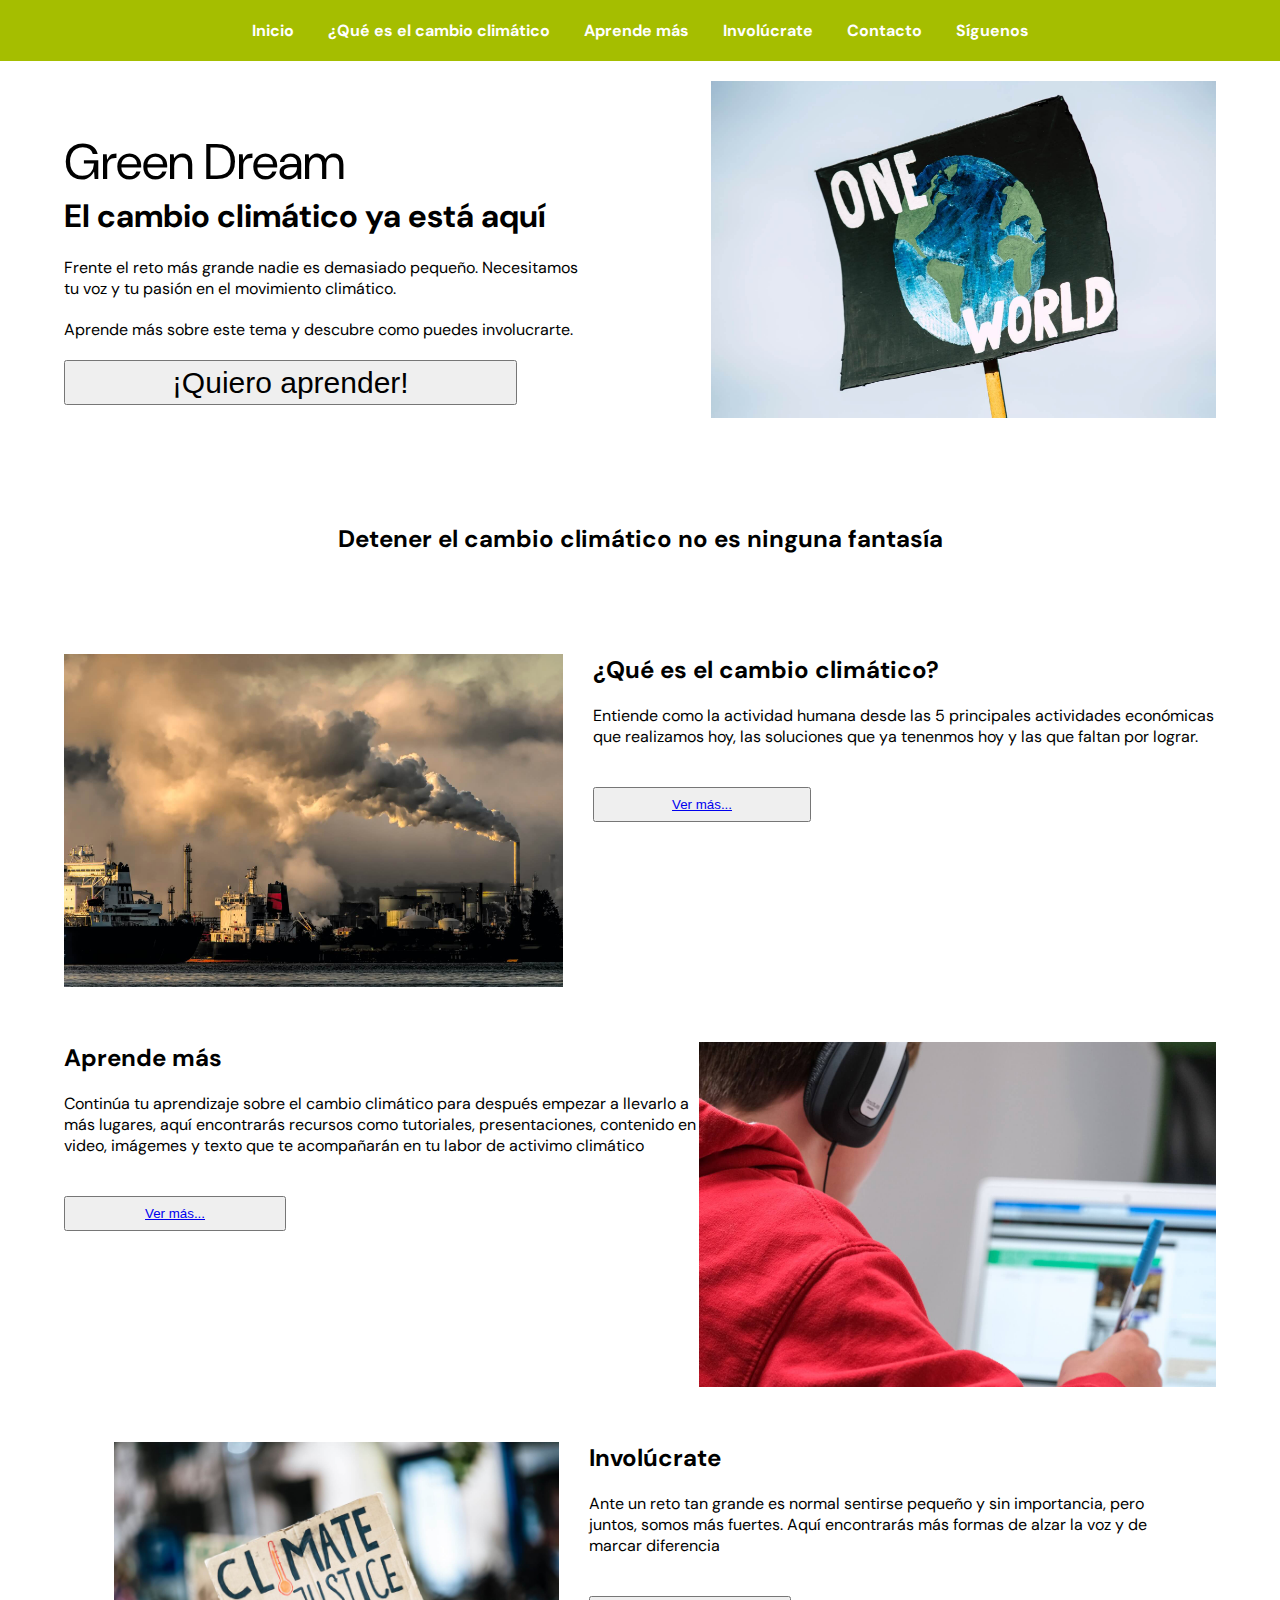
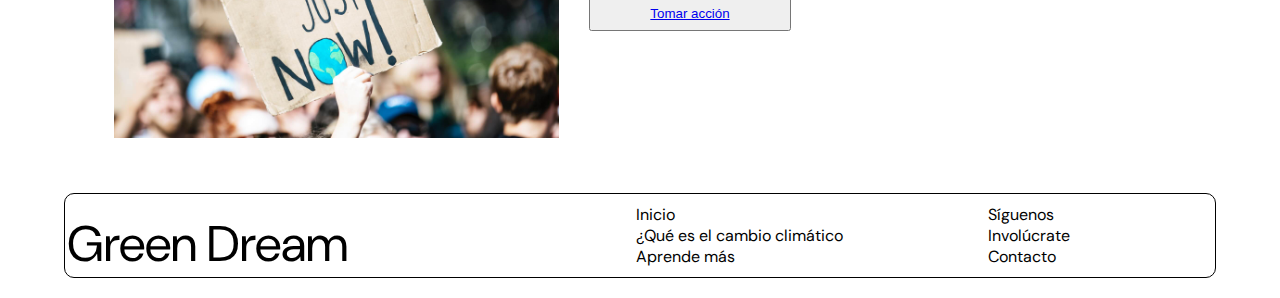
<file: home/index.html>
<!DOCTYPE html>
<html lang="es">
<head>
    <meta charset="UTF-8">
    <meta http-equiv="X-UA-Compatible" content="IE=edge">
    <meta name="viewport" content="width=device-width, initial-scale=1.0">
    <link rel="stylesheet" href="styles.css">
    <link rel="preconnect" href="https://fonts.googleapis.com">
    <link rel="preconnect" href="https://fonts.gstatic.com" crossorigin>
    <link href="https://fonts.googleapis.com/css2?family=DM+Sans:wght@400;700&display=swap" rel="stylesheet"> 
    <title>Home - Dream Green</title>
</head>
<body class="contenedor-principal">
        <!--Aqui empieza la etiqueta nav y la lista de elementos de la barra de navegacion-->
        <nav class="header__contenedor-principal">
            <ul>
                <li class="inicio"><a href="index.html">Inicio</a></li>
                <li class="cambio-climatico"><a href="../cambio.climatico/index.html">¿Qué es el cambio climático</a></li>
                <li class="aprende-mas"><a href="../aprende-mas/index.html">Aprende más</a></li>
                <li class="involucrate"><a href="../involucrate/index.html">Involúcrate</a></li>
                <li class="contacto"><a href="../contacto/index.html">Contacto</a></li>
                <li class="redes"><a href="#">Síguenos</a></li>
            </ul>
        </nav>
        <!--Aqui termina la etiqueta nav y la lista de elementos de la barra de navegacion-->
    <!--Aquí empieza la etiqueta main-->
    <!--Aquí empieza la etiqueta section con un link a la sección "cambio climático" del proyecto-->
    <main class="main__contenedor-principal">
            <section class="main__contenedor-principal--contenido1">
                    <div class="main__contenedor-principal--contenido1-texto">
                        <a class="main__contenedor-principal--contenido1-texto-logo" href="index.html">Green Dream</a>
                        <h1 class="intro__header">El cambio climático ya está aquí</h1>
                        <p class="intro__description">Frente el reto más grande nadie es demasiado pequeño. Necesitamos tu voz y tu pasión en el movimiento climático.</p>
                        <p class="intro__description">Aprende más sobre este tema y descubre como puedes involucrarte.</p>
                        <button class="intro__button"><a href="../cambio.climatico/index.html">¡Quiero aprender!</a></button>
                    </div>
                    <figure class="main__contenedor-principal--contenido1-img">
                        <img class="intro__img" src="../assets/cambio_climatico_home.jpg" alt="Pancarta con la leyenda 'One World'">
                    </figure>
                </section>
        <!-- Aquí termina la etiqueta section con un link a la sección "cambio climático" del proyecto-->
        <!--Etiqueta h2 para denotar el inicio de nuevas secciones en la página-->
                <h2 class="main__h2">Detener el cambio climático no es ninguna fantasía</h2>
        <!-- Aquí empieza la etiqueta section con un link a la sección "cambio climático" del proyecto -->
            <section class="main__contenedor-principal--climate-change">
                <div class="main__contenedor-principal--climate-change--texto">
                    <h2>¿Qué es el cambio climático?</h2>
                    <span class="description">Entiende como la actividad humana desde las 5 principales actividades económicas que realizamos hoy, las soluciones que ya tenenmos hoy y las que faltan por lograr.</span>
                    <button class="button"><a href="../cambio.climatico/index.html">Ver más...</a></button>
                </div>
                <figure class="main__contenedor-principal--climate-change--img">
                    <img src="../assets/cambio_climatico_home4.jpg" alt="Emisiones contaminantes">
                </figure>
            </section>
        <!-- Aquí termina la etiqueta section con un link a la sección "cambio climático" del proyecto -->

        <!--Aquí empieza la etiqueta section + article" con un link a la sección "aprende más" del proyecto-->
            <section class="main__contenedor-principal--learn-more">
                <div class="main__contenedor-principal--learn-more--texto">
                    <h2>Aprende más</h2>
                    <span class="description">Continúa tu aprendizaje sobre el cambio climático para después empezar a llevarlo a más lugares, aquí encontrarás recursos como tutoriales, presentaciones, contenido en video, imágemes y texto que te acompañarán en tu labor de activimo climático
                    </span>
                    <button class="button"><a href="../aprende-mas/index.html">Ver más...</a></button>
                </div>
                <figure class="main__contenedor-principal--learn-more--img">
                    <img src="../assets/cambio_climatico_home3.jpg" alt="Joven estudiando frente a su computadora">               
                </figure>
            </section>
        <!--Aquí termina la etiqueta section + article" con un link a la sección "aprende más" del proyecto-->

        <!--Aquí empieza la etiqueta section + article" con un link a la sección "involucrate" del proyecto-->
            <section class="main__contenedor-principal--get-involved">
                <div class="main__contenedor-principal--get-involved--texto">
                    <h2>Involúcrate</h2>
                    <span class="description">Ante un reto tan grande es normal sentirse pequeño y sin importancia, pero juntos, somos más fuertes. Aquí encontrarás más formas de alzar la voz y de marcar diferencia</span>
                    <button class="button"><a href="../involucrate/index.html">Tomar acción</a></button>
                </div>
                <figure class="main__contenedor-principal--get-involved--img">
                    <img src="../assets/cambio_climatico_home2.jpg" alt="Pancarta con la leyenda 'Justicia climática'">
                </figure>
            </section>
        <!--Aquí empieza la equiqueta section + article" con un link a la sección "involucrate" del proyecto-->
    </main>
    <!--Aqui termina la equiqueta main-->
    
    <!--Aqui empieza la etiqueta footer-->
    <footer class="footer__contenedor-principal">
        <div class="footer__logo">
            <a href="../index.html">Green Dream</a>
        </div>
        <div class="footer__nav-var">
                <ul class="lista_1">
                    <li><a href="index.html">Inicio</a></li>
                    <li><a href="../cambio.climatico/index.html">¿Qué es el cambio climático</a>
                    <li><a href="../aprende-mas/index.html">Aprende más</a></li>
                    </li>
                </ul>
                <ul class="lista_2">
                    <li class="redes"><a href="#">Síguenos</a></li>
                    <li><a href="../involucrate/index.html">Involúcrate</a></li>
                    <li><a href="../contacto/index.html">Contacto</a></li>
                </ul>
        </div>
    </footer>
    <body>
</html>
</file>
<file: home/styles.css>
*{
    margin: 0;
    padding: 0;
    box-sizing: border-box;
}

html {
    font-family: 'DM Sans', sans-serif;
}

/* Agregar grid y flexbox a solo dos paginas del proyecto
De preferencia que sea a index y a cambio-climatico */


/* Aqui empieza la seccion header  */

.contenedor-principal{
    display: grid;
    grid-template-areas: 
    "header header"
    "main main"
    "footer footer";

}

.header__contenedor-principal{
    grid-area: header;;
}

.main__contenedor-principal{
    grid-area: main;
    width: 90%;
    margin: 0 auto;
    margin-top: 20px;
}
.main__contenedor-principal--contenido1-texto{
    padding-top: 30px;
}

.main__contenedor-principal--contenido1-texto a{
    text-decoration: none;
    color: black;
    font-size: 50px;
}

.footer__contenedor-principal{
    grid-area:footer ;

}

html {
    font-family: 'DM Sans', sans-serif;
}

.header__contenedor-principal{
    display: inline-flex;
    text-align: center;
    background-color: #A5BE00;

}


header{
    display:inline-block;
    width: 100%;
}

header .logo__letra{
    font-size: 40px;
    text-align: center;
    width: 100%;
    height: auto;
    justify-content: center;
}

.header__contenedor-principal{
    text-align: center;
    width: 100%;
    justify-content: center;

}

.header__contenedor-principal ul{
    background-color: #A5BE00;
    display: inline-block;
    margin-top: 20px;
    margin-bottom: 20px;
}


.header__contenedor-principal li {
    margin: 15px;
    display: inline;
    justify-content: space-evenly;
}

.header__contenedor-principal a {
    text-decoration: none;
    color: white;
    font-weight: bold;
}

.main__contenedor-principal--contenido1{
    display: grid;
    grid-template-areas: 
    "texto img";
    width: 100%;
}

.intro__description{
    width: 80%;
    margin-bottom: 20px;
    margin-top: 20px;
}

.intro__button{
    width: 70%;
    height: 45px;
}

.intro__button a{
    font-size: 30px;

}

.main__h2{
    text-align: center;
    margin-bottom: 100px;
    margin-top: 100px;
}

.main__contenedor-principal--contenido1-texto{
    grid-area: texto;
    margin: auto 0;
}

.main__contenedor-principal--contenido1-img{
    grid-area:img;
    width: 100%;
}

.main__contenedor-principal--contenido1-img img{
    width: 100%;
}

.main__contenedor-principal--climate-change--img{
    width: 100%;
}

.main__contenedor-principal--climate-change--img img{
    width: 100%;
}

.main__contenedor-principal--learn-more--img{
    width: 100%;
}

.main__contenedor-principal--learn-more--img img{
    width: 100%;
}

.main__contenedor-principal--get-involved--img{
    width: 100%;
}

.main__contenedor-principal--get-involved--img img{
    width: 100%;
}

.main__contenedor-principal--climate-change{
    display: grid;
    grid-template-areas: 
    "img texto";
}

.main__contenedor-principal--climate-change--texto{
    grid-area: texto;
    padding-left: 30px;
}

.main__contenedor-principal--climate-change--img{
    grid-area: img;
}

.main__contenedor-principal--climate-change--texto h2{
    margin-bottom: 20px;}

.main__contenedor-principal--climate-change--texto button{
        width: 35%;
        display: block;
        height: 35px;
        margin-top: 40px;
    }

.main__contenedor-principal--learn-more{
    display: grid;
    grid-template-areas: "texto img";
    margin-top: 50px;
}

.main__contenedor-principal--learn-more--texto{
    grid-area: texto;
}

.main__contenedor-principal--learn-more--img{
    grid-area: img;
}

.main__contenedor-principal--learn-more--texto h2{
    margin-bottom: 20px;}

.main__contenedor-principal--learn-more--texto button{
        width: 35%;
        display: block;
        height: 35px;
        margin-top: 40px;
}

.main__contenedor-principal--get-involved{
    display: grid;
    grid-template-areas: 
    "img texto";
    margin: 50px;
}

.main__contenedor-principal--get-involved--texto{
    grid-area: texto;
    padding-left: 30px;
}

.main__contenedor-principal--get-involved--img{
    grid-area: img;
}

.main__contenedor-principal--get-involved--texto h2{
    margin-bottom: 20px;}

.main__contenedor-principal--get-involved--texto button{
        width: 35%;
        display: block;
        height: 35px;
        margin-top: 40px;
    }

.footer__contenedor-principal{
    display: grid;
    grid-template-areas: "logo lista";
    width: 90%;
    border: 1px solid black;
    margin: 0 auto;
    border-radius: 10px;
    margin-bottom: 20px;
}

.footer__logo{
    grid-area: logo;
    margin: auto 0;
}

.footer__nav-var{
    grid-area: lista;
    display: grid;
    grid-template-areas: "lista-1 lista-2";
    margin: auto 0;
}

.lista-1{
    text-align: center;
    grid-area: lista-1;
}

.lista-2{
    grid-area: lista-2;
}

.footer__logo{
        display: flex;
        width: 50%;
        float: left;
        margin-top: 2px;
    }
    
.footer__logo a{
        font-size: 50px;
        margin: 0 auto;
        margin-top: 15px;
        color: black;
        text-decoration: none;
    }

.footer__nav-var ul li a{
    text-decoration: none;
    color: black;
}

.footer__nav-var ul{
    list-style: none;
}
</file>
